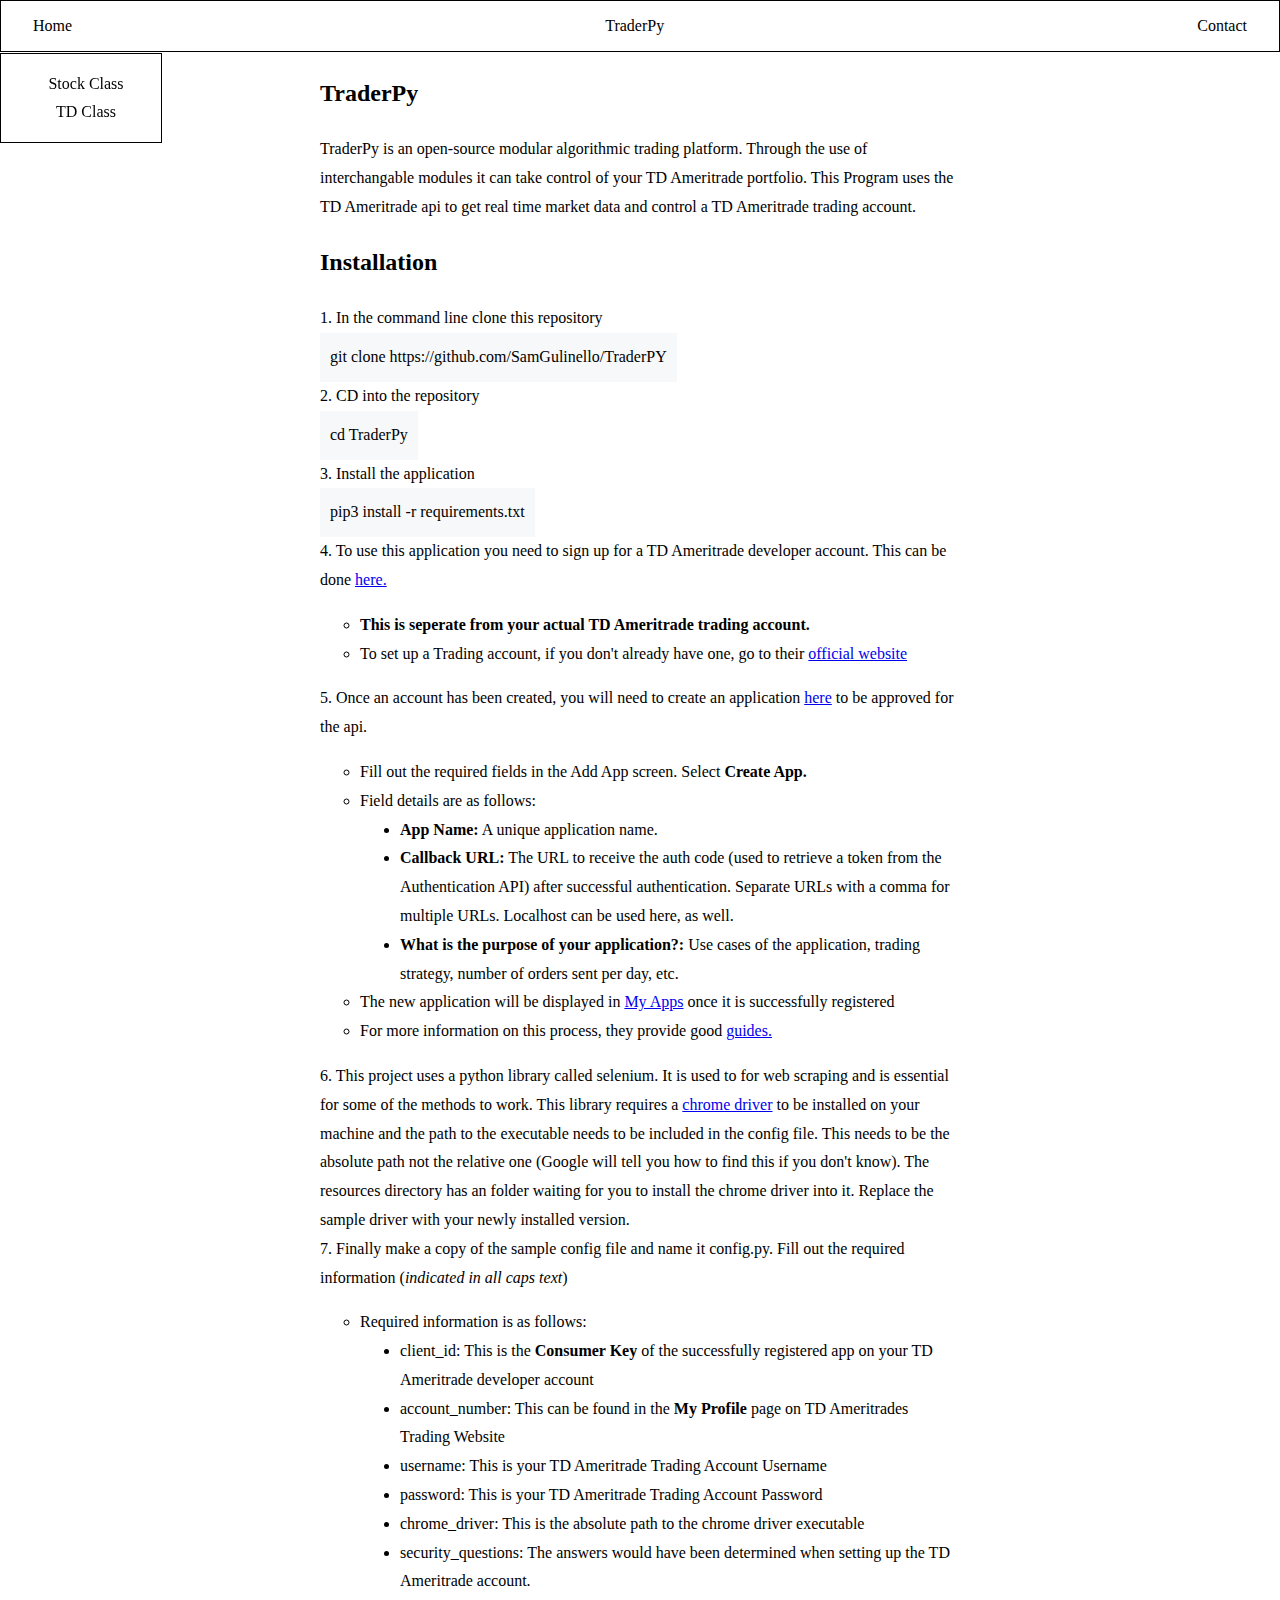
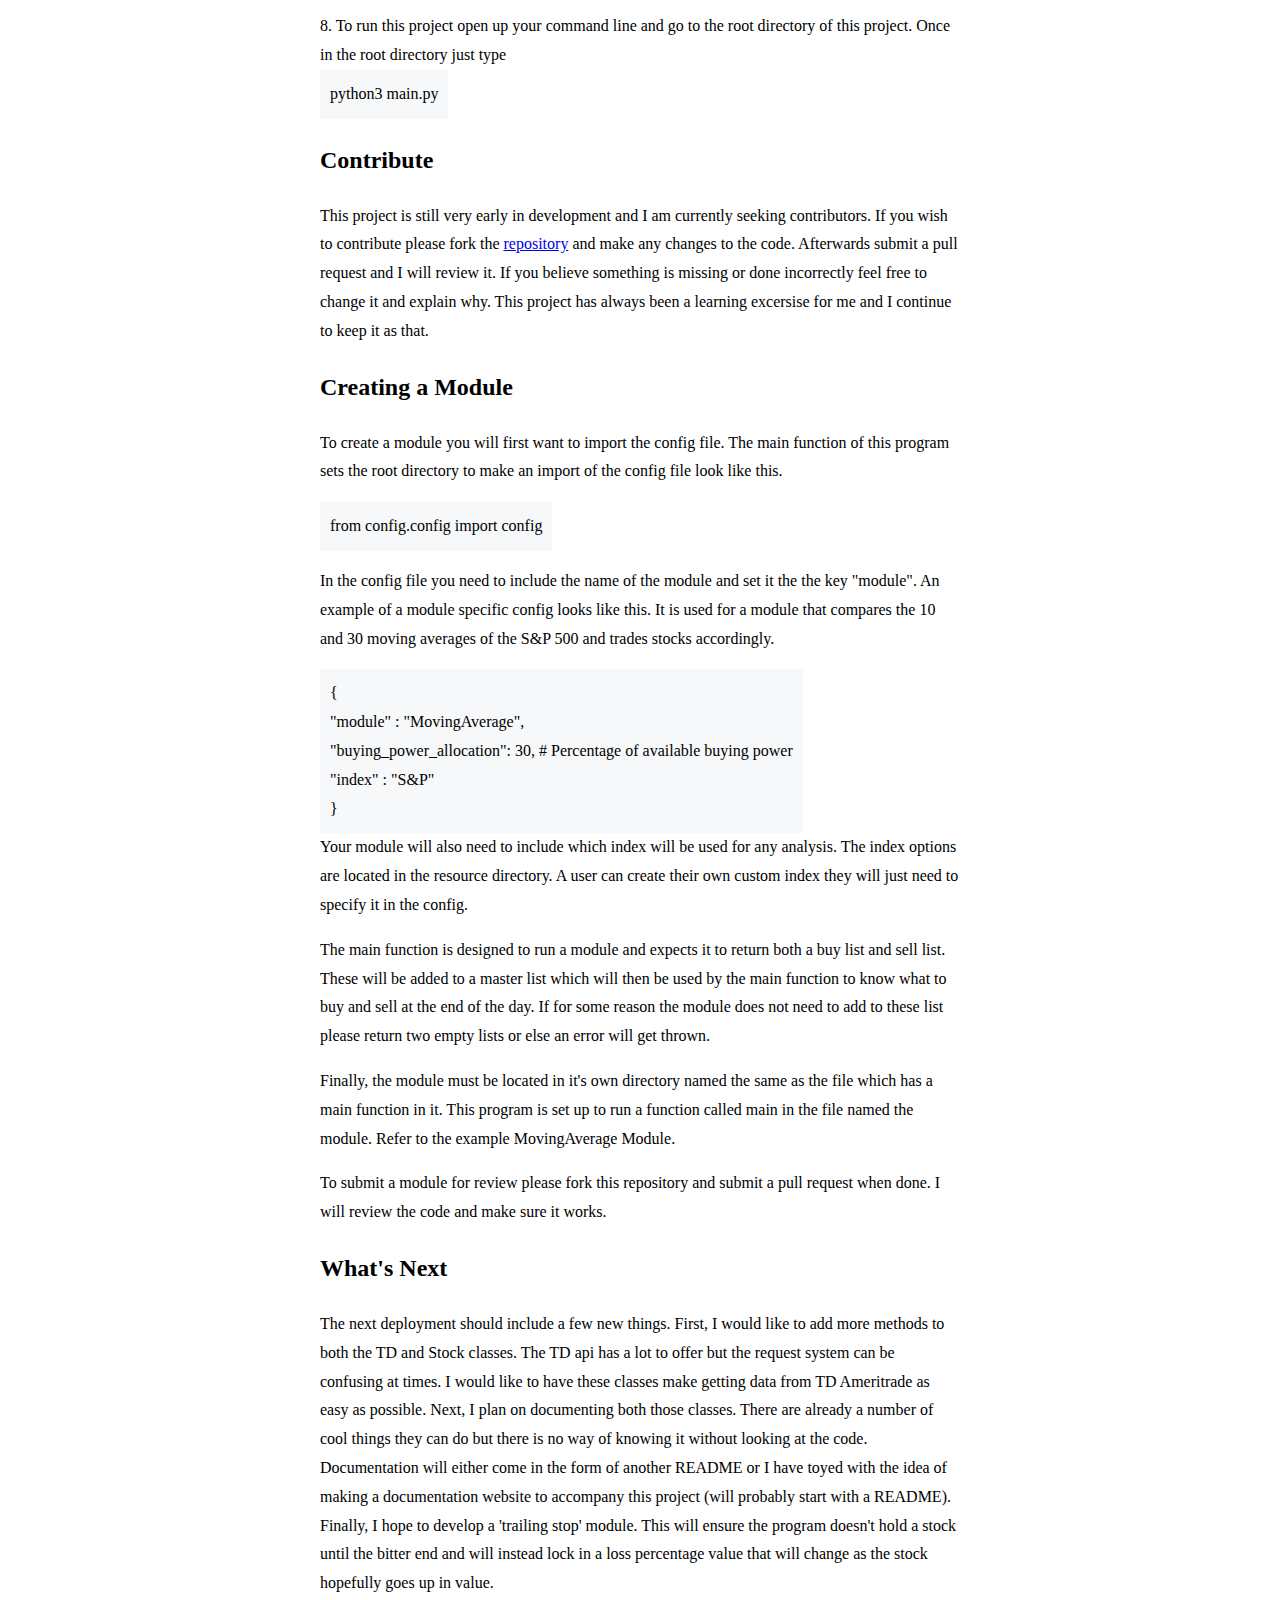
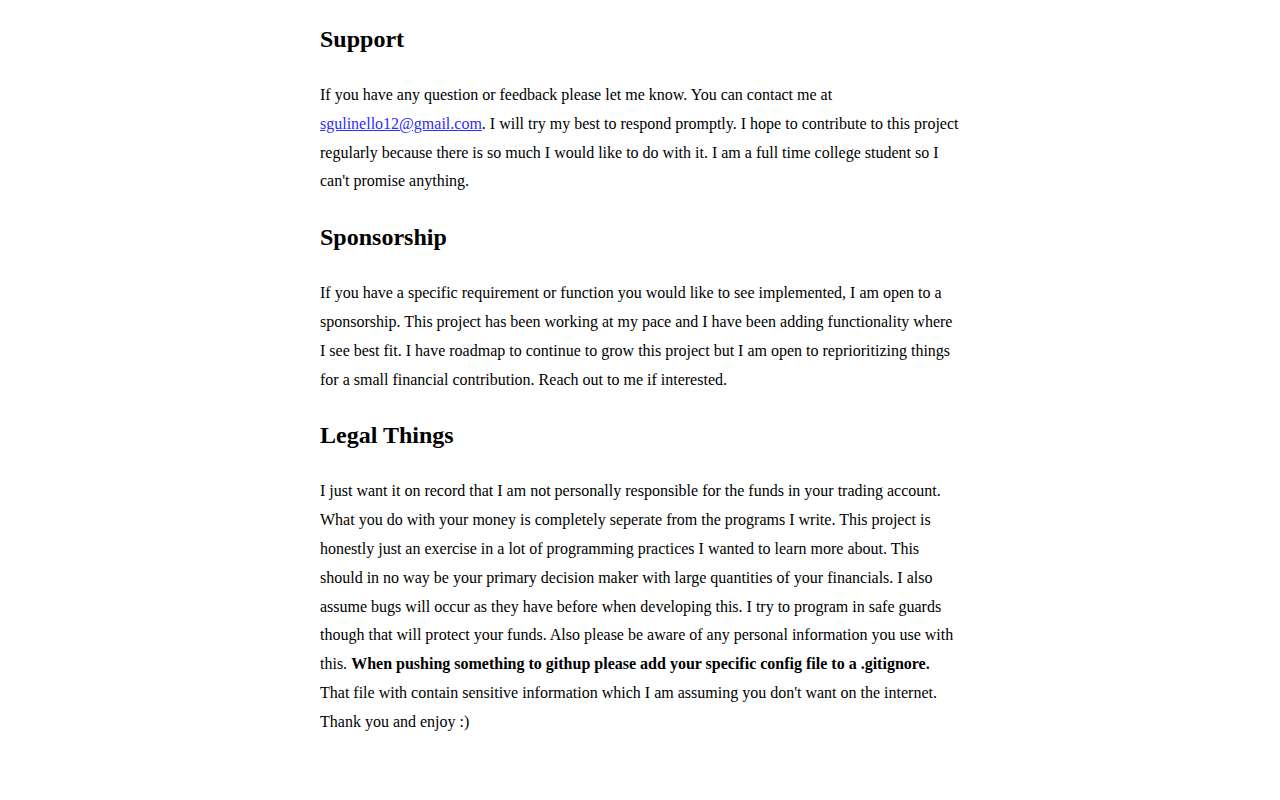
<file: docs/Doc Website/index.html>
<!DOCTYPE html>
<html lang="en-US">
<head>
    <meta charset="UTF-8">
    <meta http-equiv="X-UA-Compatible" content="IE=edge">
    <meta name="viewport" content="width=device-width, initial-scale=1.0">
    <link rel="stylesheet" href="main.css">
    <title>TraderPy</title>
</head>
<body>
    <div class="header">
      <a href="./index.html" class="headerLeft">Home</a>
      <a href="./index.html" class="headerMiddle">TraderPy</a>
         <a class="headerRight" href="./index.html#contact">Contact</a>
    </div> 
  <div class="sideNav">
    <ul>
      <a class="navItems" href="./html/Stock_Class.html">Stock Class</a>
      <a class="navItems" href="./html/TD_Class.html" >TD Class</a>
    </ul>
  </div>
<div class="main">
  <article class="traderPy">
    <h2> TraderPy</h2>
    <p>TraderPy is an open-source modular algorithmic trading platform. Through the use of interchangable modules it can take control of your TD Ameritrade portfolio.
       This Program uses the TD Ameritrade api to get real time market data and control a TD Ameritrade trading account.</p>
  </article>
  <article class="installation">
  <h2>Installation</h2>

   1. In the command line clone this repository</br>
    <div class="snippet">git clone https://github.com/SamGulinello/TraderPY</div>
   2. CD into the repository</br>
    <div class="snippet">cd TraderPy</div>
   3. Install the application</br>
    <div class="snippet">pip3 install -r requirements.txt</div>
   4. To use this application you need to sign up for a TD Ameritrade developer account. This can be done <a href ="https://developer.tdameritrade.com/">here.</a></br> 
        <ul>
          <li class="white-circle"><b>This is seperate from your actual TD Ameritrade trading account.</b></li>
          <li class="white-circle">To set up a Trading account, if you don't already have one, go to their <a href = "https://www.tdameritrade.com/">official website</a></li>
        </ul>

   5. Once an account has been created, you will need to create an application <a href =" https://developer.tdameritrade.com/user/me/apps/add">here</a> to be approved for the api. </br>
        <ul>
          <li class="white-circle">Fill out the required fields in the Add App screen. Select <b>Create App.</b></li>
          <li class=white-circle>Field details are as follows: 
            <li class="indent"><b>App Name:</b> A unique application name.</li>
            <li class="indent"><b>Callback URL:</b> The URL to receive the auth code (used to retrieve a token from the Authentication API) after successful authentication. Separate URLs with a comma for multiple URLs. Localhost can be used here, as well.</li>
            <li class="indent"><b>What is the purpose of your application?:</b> Use cases of the application, trading strategy, number of orders sent per day, etc.</li>
            <li class="white-circle">The new application will be displayed in <a href= "https://developer.tdameritrade.com/user/me/apps">My Apps</a> once it is successfully registered</li>
            <li class="white-circle">For more information on this process, they provide good <a href = "https://developer.tdameritrade.com/guides">guides.</a></li>
          </li>
        </ul>

   6. This project uses a python library called selenium. It is used to for web scraping and is essential for some of the methods to work. This library requires a <a href= "https://chromedriver.chromium.org/downloads">chrome driver</a> to be installed on your machine and the path to the executable needs to be included in the config file. This needs to be the absolute path not the relative one (Google will tell you how to find this if you don't know). The resources directory has an folder waiting for you to install the chrome driver into it. Replace the sample driver with your newly installed version.</br>
  
   7. Finally make a copy of the sample config file and name it config.py. Fill out the required information (<em>indicated in all caps text</em>) </br>
        <ul>
          <li class="white-circle">Required information is as follows: </li>
          <li class="indent">client_id: This is the <b>Consumer Key</b> of the successfully registered app on your TD Ameritrade developer account</li>
          <li class="indent">account_number: This can be found in the <b>My Profile</b> page on TD Ameritrades Trading Website</li>
          <li class="indent">username: This is your TD Ameritrade Trading Account Username</li>
          <li class="indent">password: This is your TD Ameritrade Trading Account Password</li>
          <li class="indent">chrome_driver: This is the absolute path to the chrome driver executable</li>
          <li class="indent">security_questions: The answers would have been determined when setting up the TD Ameritrade account.</li>
        </ul>

   8. To run this project open up your command line and go to the root directory of this project. Once in the root directory just type</br>
    <div class="snippet">python3 main.py</div>     

  </article>
  <article class="contribute">
    <h2>Contribute</h2>
    <p>This project is still very early in development and I am currently seeking contributors. 
      If you wish to contribute please fork the <a href="https://github.com/SamGulinello/TraderPy">repository</a> and make any changes to the code. Afterwards submit a pull request and I will review it. If you believe something is missing or done incorrectly feel free to change it and explain why. This project has always been a learning excersise for me and I continue to keep it as that.</p>
  </article>
  <article class="creatingaModule">
    <h2>Creating a Module</h2>
    <p>
      To create a module you will first want to import the config file. The main function of this program sets the root directory to make an import of the config file look like this.
    <div class="snippet">from config.config import config</div>
    <p>
      In the config file you need to include the name of the module and set it the the key "module". An example of a module specific config looks like this. 
      It is used for a module that compares the 10 and 30 moving averages of the S&P 500 and trades stocks accordingly.</p>
      <div class="snippet">{ </br>
        "module" : "MovingAverage",</br>
        "buying_power_allocation": 30, # Percentage of available buying power</br>
        "index" : "S&P"</br>
        }
      </div>
      Your module will also need to include which index will be used for any analysis. The index options are located in the resource directory. A user can create their own custom index they will just need to specify it in the config.

      <p>The main function is designed to run a module and expects it to return both a buy list and sell list. These will be added to a master list which will then be used by the main function to know what to buy and sell at the end of the day. If for some reason the module does not need to add to these list please return two empty lists or else an error will get thrown.</p>
      
      Finally, the module must be located in it's own directory named the same as the file which has a main function in it. This program is set up to run a function called main in the file named the module. Refer to the example MovingAverage Module.
      
      <p>To submit a module for review please fork this repository and submit a pull request when done. I will review the code and make sure it works.</p>

    </p>
  </article>
  <article class=" what'sNext">
    <h2>What's Next</h2>
    <p>The next deployment should include a few new things. First, I would like to add more methods to both the TD and Stock classes. The TD api has a lot to offer but the request system can be confusing at times. 
      I would like to have these classes make getting data from TD Ameritrade as easy as possible. Next, I plan on documenting both those classes. There are already a number of cool things they can do but there is no way of knowing it without looking at the code. Documentation will either come in the form of another README or I have toyed with the idea of making a documentation website to accompany this project (will probably start with a README). Finally, I hope to develop a 'trailing stop' module. This will ensure the program doesn't hold a stock until the bitter end and will instead lock in a loss percentage value that will change as the stock hopefully goes up in value.</p>
  </article>
  <article class="support">
    <h2 id="contact">Support</h2>
    <p>If you have any question or feedback please let me know. You can contact me at <span class="email">sgulinello12@gmail.com</span>. 
      I will try my best to respond promptly. I hope to contribute to this project regularly because there is so much I would like to do with it. I am a full time college student so I can't promise anything.</p>
  </article>
  <article class="sponsorship">
    <h2>Sponsorship</h2>
    <p>If you have a specific requirement or function you would like to see implemented,
       I am open to a sponsorship. This project has been working at my pace and I have been adding functionality where I see best fit. I have roadmap to continue to grow this project but I am open to reprioritizing things for a small financial contribution. Reach out to me if interested.</p>
  </article>
  <article class="legalThings">
    <h2>Legal Things</h2>
    <p>I just want it on record that I am not personally responsible for the funds in your trading account. What you do with your money is completely seperate from the programs I write. This project is honestly just an exercise in a lot of programming practices I wanted to learn more about. This should in no way be your primary decision maker with large quantities of your financials. I also assume bugs will occur as they have before when developing this. 
      I try to program in safe guards though that will protect your funds. Also please be aware of any personal information you use with this. <b>When pushing something to githup please add your specific config file to a .gitignore.</b> That file with contain sensitive information which I am assuming you don't want on the internet. Thank you and enjoy :)</p>
  </article>
</div>
</body>
</html>
</file>
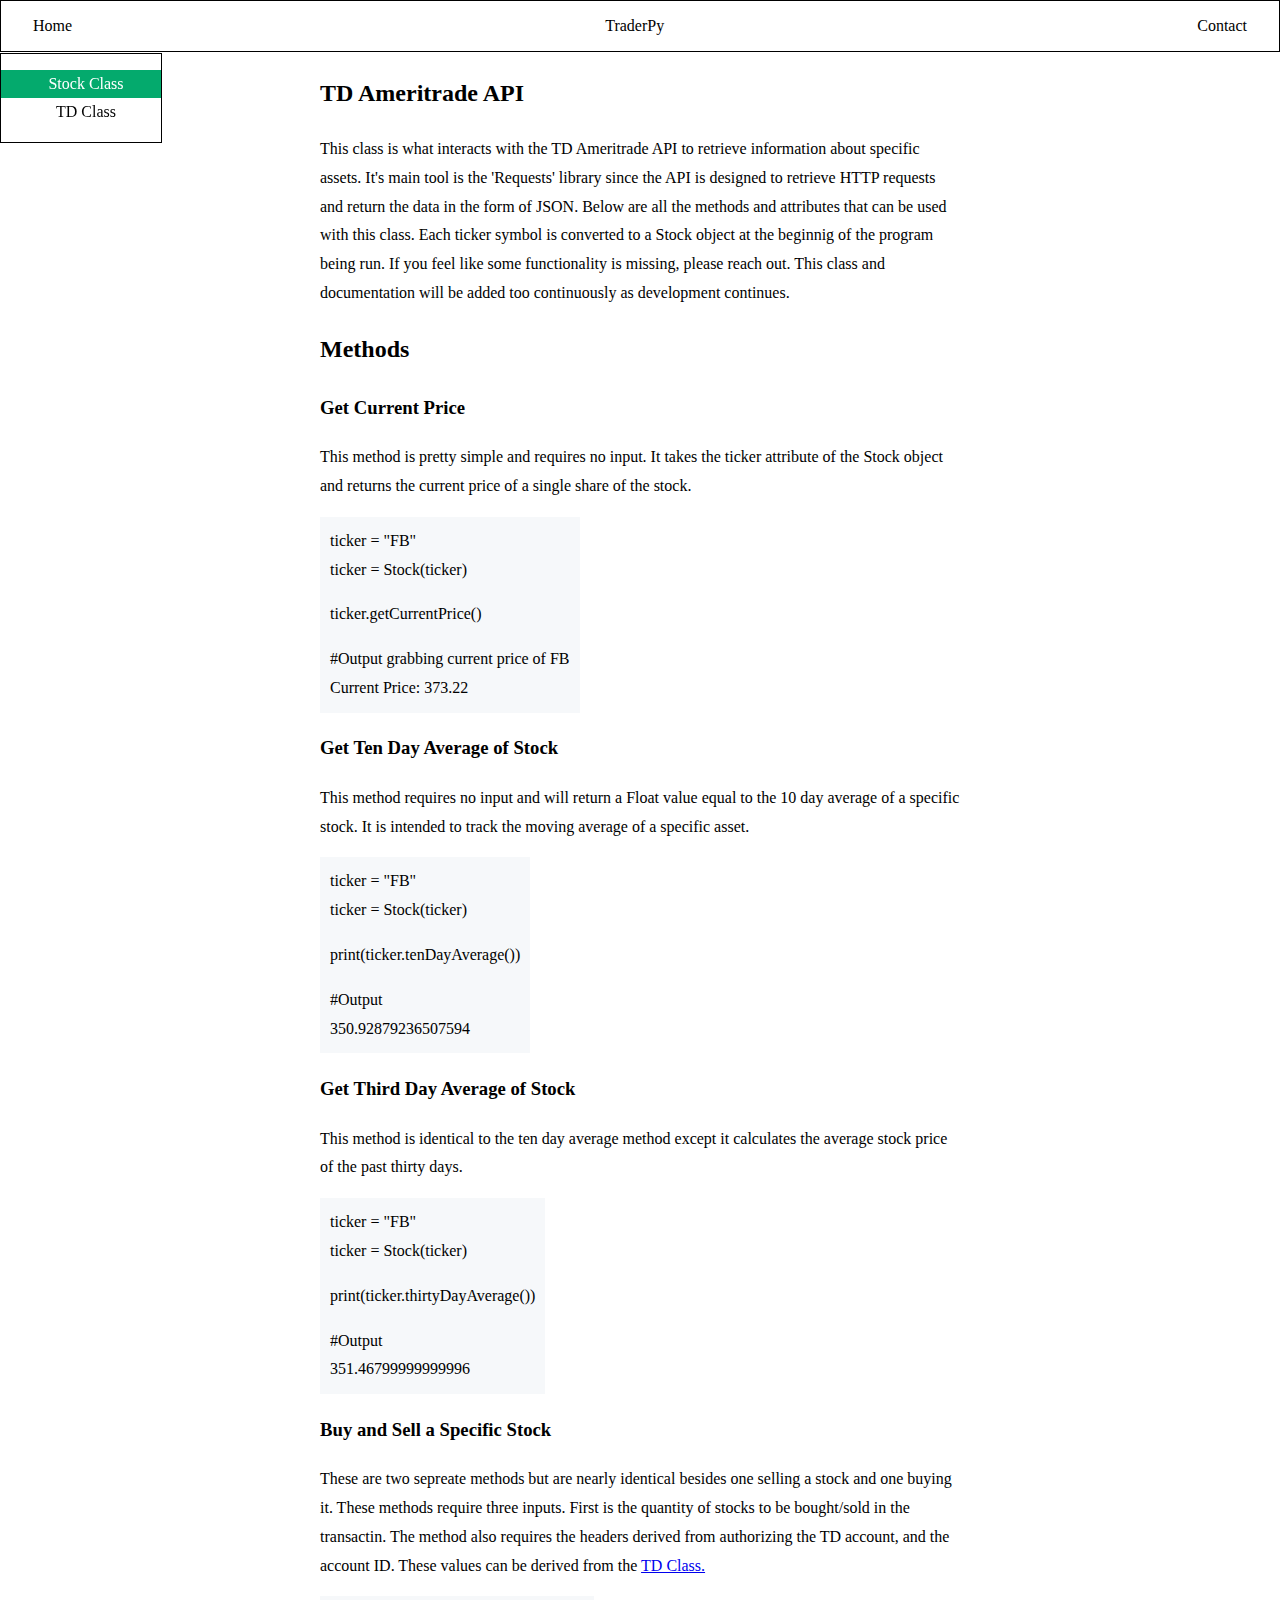
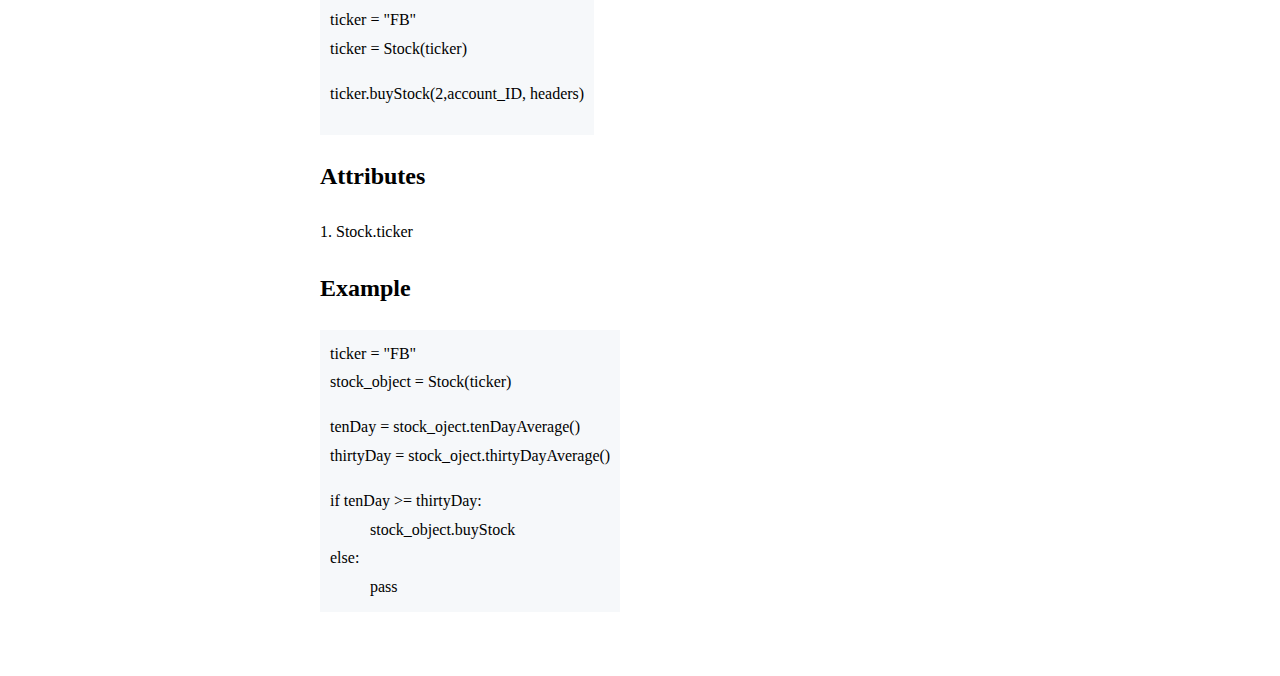
<file: docs/Doc Website/html/Stock_Class.html>
<!DOCTYPE html>
<html lang="en">
<head>
    <meta charset="UTF-8">
    <meta http-equiv="X-UA-Compatible" content="IE=edge">
    <meta name="viewport" content="width=device-width, initial-scale=1.0">
    <link rel="stylesheet" href="../main.css">
    <title>TraderPy</title>
</head>
<body>
    <div class="header">
        <a href="../index.html" class="headerLeft">Home</a>
        <a href="../index.html" class="headerMiddle">TraderPy</a>
        <a class="headerRight" href="../index.html#contact">Contact</a>
      </div> 
<div class="sideNav">
  <ul>
    <a href="" class="navItems active">Stock Class</a>
    <a href="./TD_Class.html" class="navItems">TD Class</a>
</ul>

</div>
<div class="main">
  <article class="stockAmeritrade">
    <h2>TD Ameritrade API</h2>
    <p>This class is what interacts with the TD Ameritrade API to retrieve information about specific assets. It's main tool is the 'Requests' library since the API is designed to retrieve HTTP requests and return the data in the form of JSON. Below are all the methods and attributes that can be used with this class. Each ticker symbol is converted to a Stock object at the beginnig of the program being run. If you feel like some functionality is missing, please reach out. This class and documentation will be added too continuously as development continues.</p>
  </article>
  <article class="stockMethods">
    <h2>Methods</h2>
    <h3>Get Current Price</h3>
         <p>This method is pretty simple and requires no input. It takes the ticker attribute of the Stock object and returns the current price of a single share of the stock.</p>
        <div class="snippet">
        ticker = "FB"</br>
        ticker = Stock(ticker)</br>

        <p>ticker.getCurrentPrice()</p>
    
         #Output
         grabbing current price of FB</br>
          Current Price: 373.22</b>
    </div>
    <h3>Get Ten Day Average of Stock</h3>
         <p>This method requires no input and will return a Float value equal to the 10 day average of a specific stock. It is intended to track the moving average of a specific asset.</p>
         <div class="snippet">
          ticker = "FB"</br>
         ticker = Stock(ticker)</br>
      
         <p>print(ticker.tenDayAverage())</p>
      
         #Output</br>
         350.92879236507594
      </div>
    
    <h3>Get Third Day Average of Stock</h3>
        <p>This method is identical to the ten day average method except it calculates the average stock price of the past thirty days.</p>
        <div class="snippet">
           ticker = "FB"</br>
          ticker = Stock(ticker)</br>
      
          <p>print(ticker.thirtyDayAverage())</p>
      
           #Output</br>
           351.46799999999996
     </div>
    
    <h3>Buy and Sell a Specific Stock</h3>
       <p>These are two sepreate methods but are nearly identical besides one selling a stock and one buying it. These methods require three inputs. First is the quantity of stocks to be bought/sold in the transactin. The method also requires the headers derived from authorizing the TD account, and the account ID. These values can be derived from the <a href="./TD_Class.html"> TD Class.</a></p>
        <div class="snippet">
             ticker = "FB"</br>
            ticker = Stock(ticker)</br>
           <p>ticker.buyStock(2,account_ID, headers)</p>
     </div>

  </article>
  <article class="stockAttributes">
    <h2>Attributes</h2>
    <p>
     1. Stock.ticker
  </p>
  </article>
  <article class="stockExample"> 
    <h2>Example</h2>
    <div class="snippet">
      ticker = "FB"</br>
      stock_object = Stock(ticker)<br>

      <p>tenDay = stock_oject.tenDayAverage()</br>
      thirtyDay = stock_oject.thirtyDayAverage()</p>

      if tenDay >= thirtyDay:</br>
      <span class="indent">stock_object.buyStock</span></br>
        else:</br>
       <span class="indent">pass</span>
    </div>
  </article>
</div>
</body>
</html>
</file>
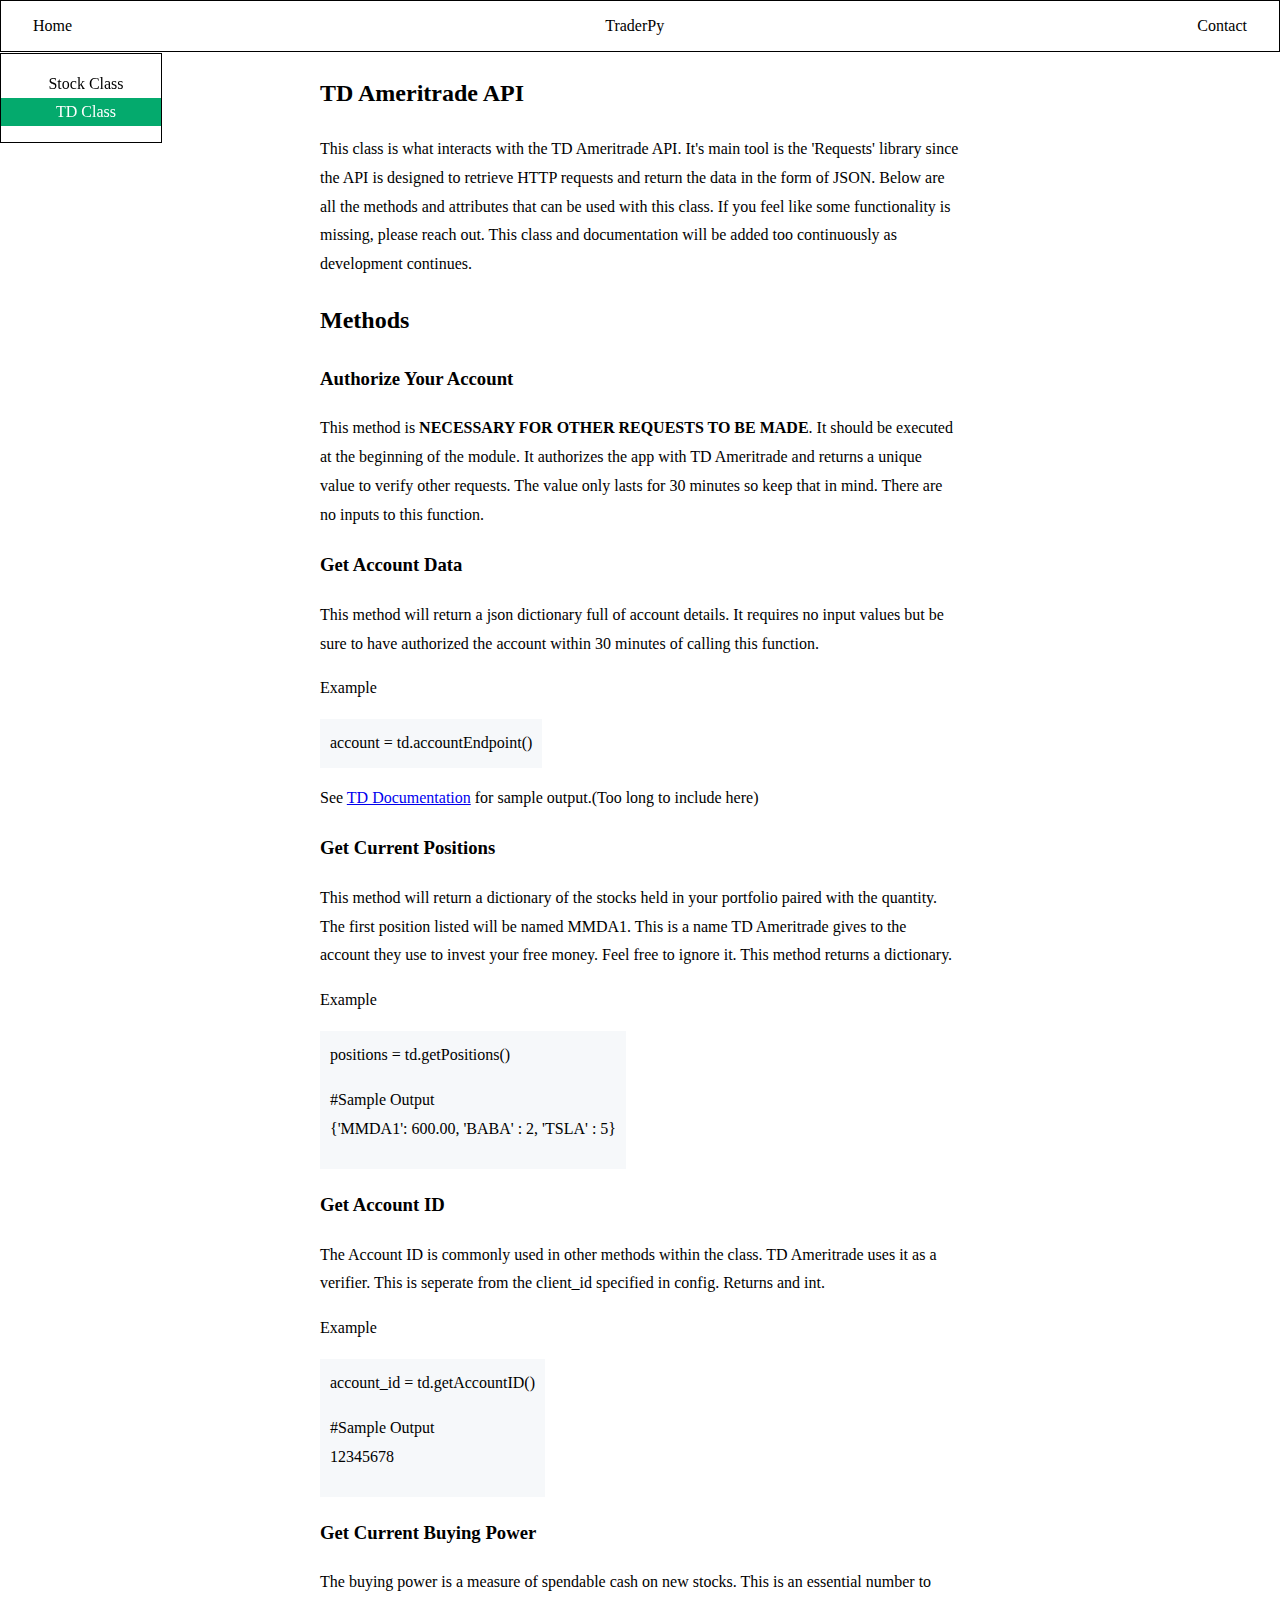
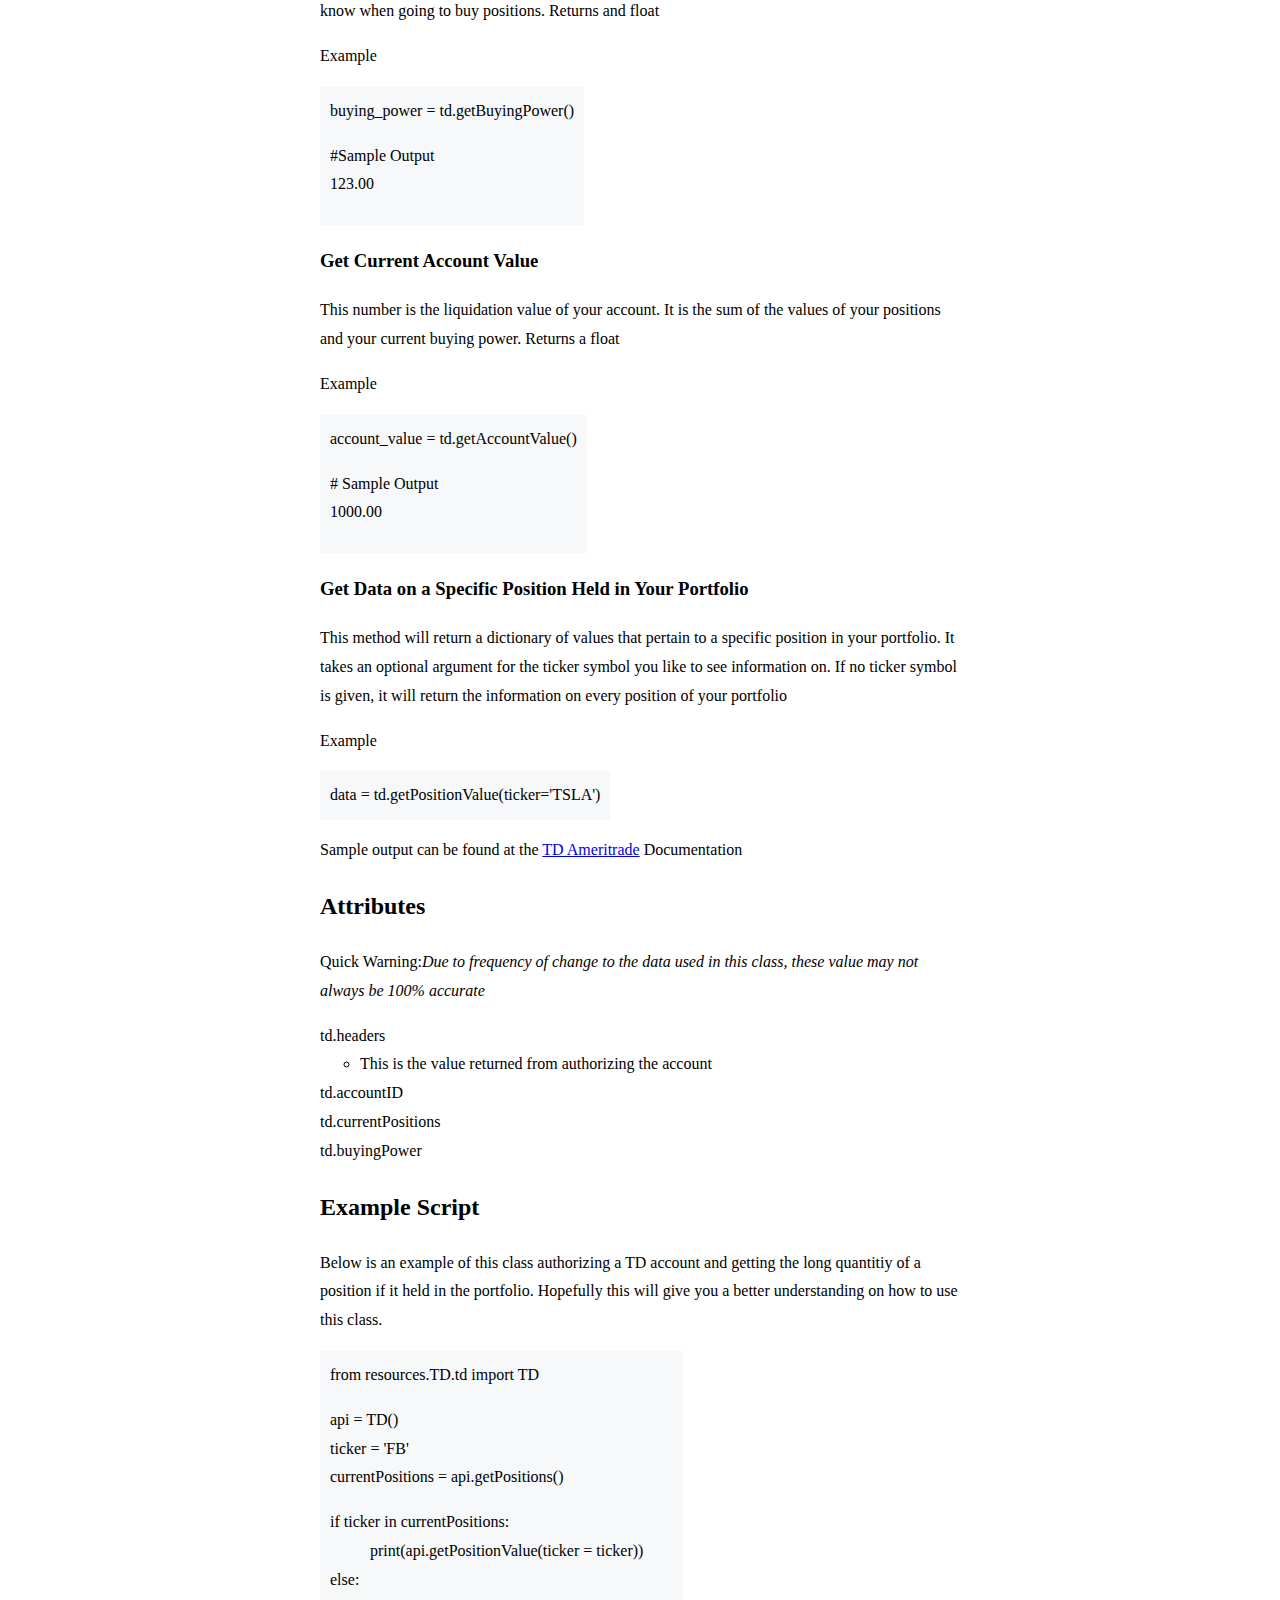
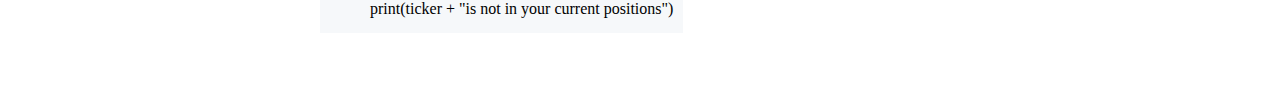
<file: docs/Doc Website/html/TD_Class.html>
<!DOCTYPE html>
<html lang="en">
<head>
    <meta charset="UTF-8">
    <meta http-equiv="X-UA-Compatible" content="IE=edge">
    <meta name="viewport" content="width=device-width, initial-scale=1.0">
    <link rel="stylesheet" href="../main.css">
    <title>TraderPy</title>
</head>
<body>
    <div class="header">
      <a href="../index.html" class="headerLeft">Home</a>
      <a href="../index.html" class="headerMiddle">TraderPy</a>
              <a class="headerRight" href="../index.html#contact">Contact</a>
   </div> 
<div class="sideNav">
<ul>
  <a href="./Stock_Class.html" class="navItems">Stock Class</a>
  <a href="./TD_Class.html" class="navItems active">TD Class</a>
</ul>
</div>

<div class="main">
    <article class="tdAmeritrade">
    <h2>TD Ameritrade API</h2>
    <p>This class is what interacts with the TD Ameritrade API. It's main tool is the 'Requests' library since the API is designed to retrieve HTTP requests and return the data in the form of JSON. Below are all the methods and attributes that can be used with this class. If you feel like some functionality is missing, please reach out. This class and documentation will be added too continuously as development continues.</p>
    </article>
    <article class="tdMethods">
    <h2>Methods</h2>
    <h3>Authorize Your Account</h3>
        <p>This method is <b>NECESSARY FOR OTHER REQUESTS TO BE MADE</b>. It should be executed at the beginning of the module. It authorizes the app with TD Ameritrade and returns a unique value to verify other requests. The value only lasts for 30 minutes so keep that in mind. There are no inputs to this function.</p>

    <h3>Get Account Data</h3>
        <p>This method will return a json dictionary full of account details. It requires no input values but be sure to have authorized the account within 30 minutes of calling this function.</p>
          <p>Example</p>  

          <div class="snippet">
            account = td.accountEndpoint()
          </div>
            <p>See <a href="https://developer.tdameritrade.com/account-access/apis/get/accounts-0">TD Documentation</a> for sample output.(Too long to include here)</p>

    <h3>Get Current Positions</h3>
        <p>This method will return a dictionary of the stocks held in your portfolio paired with the quantity. The first position listed will be named MMDA1. This is a name TD Ameritrade gives to the account they use to invest your free money. Feel free to ignore it. This method returns a dictionary.</p>
        <p>Example</p>   

          <div class="snippet">
            positions = td.getPositions()

            <p>#Sample Output</br>
            {'MMDA1': 600.00, 'BABA' : 2, 'TSLA' : 5}</p>

          </div>

    <h3>Get Account ID</h3>
        <p>The Account ID is commonly used in other methods within the class. TD Ameritrade uses it as a verifier. This is seperate from the client_id specified in config. Returns and int.</p>
        <p>Example</p>         

          <div class="snippet">
            account_id = td.getAccountID()

           <p> #Sample Output</br>
            12345678</p>

          </div>

    <h3>Get Current Buying Power</h3>
        <p>The buying power is a measure of spendable cash on new stocks. This is an essential number to know when going to buy positions. Returns and float</p>
        <p>Example</p>         

          <div class="snippet">
            buying_power = td.getBuyingPower()

            <p>#Sample Output</br>
            123.00</p>

          </div>

    <h3>Get Current Account Value</h3>
       <p>This number is the liquidation value of your account. It is the sum of the values of your positions and your current buying power. Returns a float</p>
       <p>Example</p>         

          <div class="snippet">
            account_value = td.getAccountValue()

            <p># Sample Output</br>
            1000.00</p>
          </div>

     <h3>Get Data on a Specific Position Held in Your Portfolio</h3>
        <p>This method will return a dictionary of values that pertain to a specific position in your portfolio. It takes an optional argument for the ticker symbol you like to see information on. If no ticker symbol is given, it will return the information on every position of your portfolio</p>
        <p>Example</p>         

        <div class="snippet">
          data = td.getPositionValue(ticker='TSLA')
        </div>
        <p>Sample output can be found at the <a href="https://developer.tdameritrade.com/account-access/apis/get/accounts-0"> TD Ameritrade</a> Documentation</p>

    </article>
    <article class="tdAttributes">
      <h2>Attributes</h2>
      <p>Quick Warning:<i>Due to frequency of change to the data used in this class, these value may not always be 100% accurate</i></p>

        td.headers</br>
           <li class="white-circle indent"> This is the value returned from authorizing the account</li>
        td.accountID</br>
        td.currentPositions</br>
        td.buyingPower</br>

    </article>
    <article class="tdExamplescript">
      <h2>Example Script</h2>
        <p>Below is an example of this class authorizing a TD account and getting the long quantitiy of a position if it held in the portfolio. Hopefully this will give you a better understanding on how to use this class.</p>
          <div class="snippet">
            
            from resources.TD.td import TD

            <p>api = TD()</br>
            ticker = 'FB'</br>
            currentPositions = api.getPositions() </p>
            
            if ticker in currentPositions:</br>
              <span class="indent">print(api.getPositionValue(ticker = ticker))</span></br>
            else:</br>
               <span class="indent">print(ticker + "is not in your current positions")</span>
          </div>

    </article>
</div>

</body>
</html>
</file>
<file: docs/Doc Website/main.css>
body {
    margin:0;
}
::selection {
    background-color:#04AA6D;
    color:white;
}
/*header*/
.header {
    display: flex;
    justify-content: space-between;
    padding: 1rem 2rem 1rem 2rem;
    border:1px solid black;
}
.header a:link {
    text-decoration: none;
}
.headerLeft, .headerMiddle, .headerRight {
    color:black;
}
/*side navigation bar */
.sideNav {
  width: 160px;
  position: fixed;
  z-index: 1;
  top: 3.3rem;
  left: 0;
  border:1px solid black;
  overflow-x: hidden;
  text-align: center;
}
.navItems  {
     display: block;
     color: black;
     text-decoration: none;
     width:100%;
     margin:0rem;
     padding:5px;
}
.sideNav ul {
    padding-left:0;
}
/*green color on hover and selection*/
.active {
    background-color: #04AA6D;
    color: white;
}
.sideNav a:hover:not(.active ) {
    background-color: rgb(216, 241, 232);
    color: black;
  }
/*styling for the text*/
.main {
    margin:0 20rem 4rem 20rem;
}
article {
    line-height: 1.8;
}
.email {
    color:#2d2dff;
    text-decoration: underline;
}
.snippet {
    background-color: #f6f8fa;
    padding: 10px;
    width:fit-content;
    height:fit-content;
}
.white-circle {
    list-style-type: circle;
}
.indent {
    margin-left: 40px;
}
/*responsive code*/
@media only screen and (max-width: 990px) {
    .main {
        margin:0 10rem 4rem 15rem;
    }
}

@media only screen and (max-width: 760px) {
    .sideNav {
        width: 100%;
        height: auto;
        position: relative;
        top:80%
          }
    .main {
        margin:2rem
    }
}
@media only screen and (max-width: 320px) {
    .main {
        margin:2rem;
    }
}
</file>
